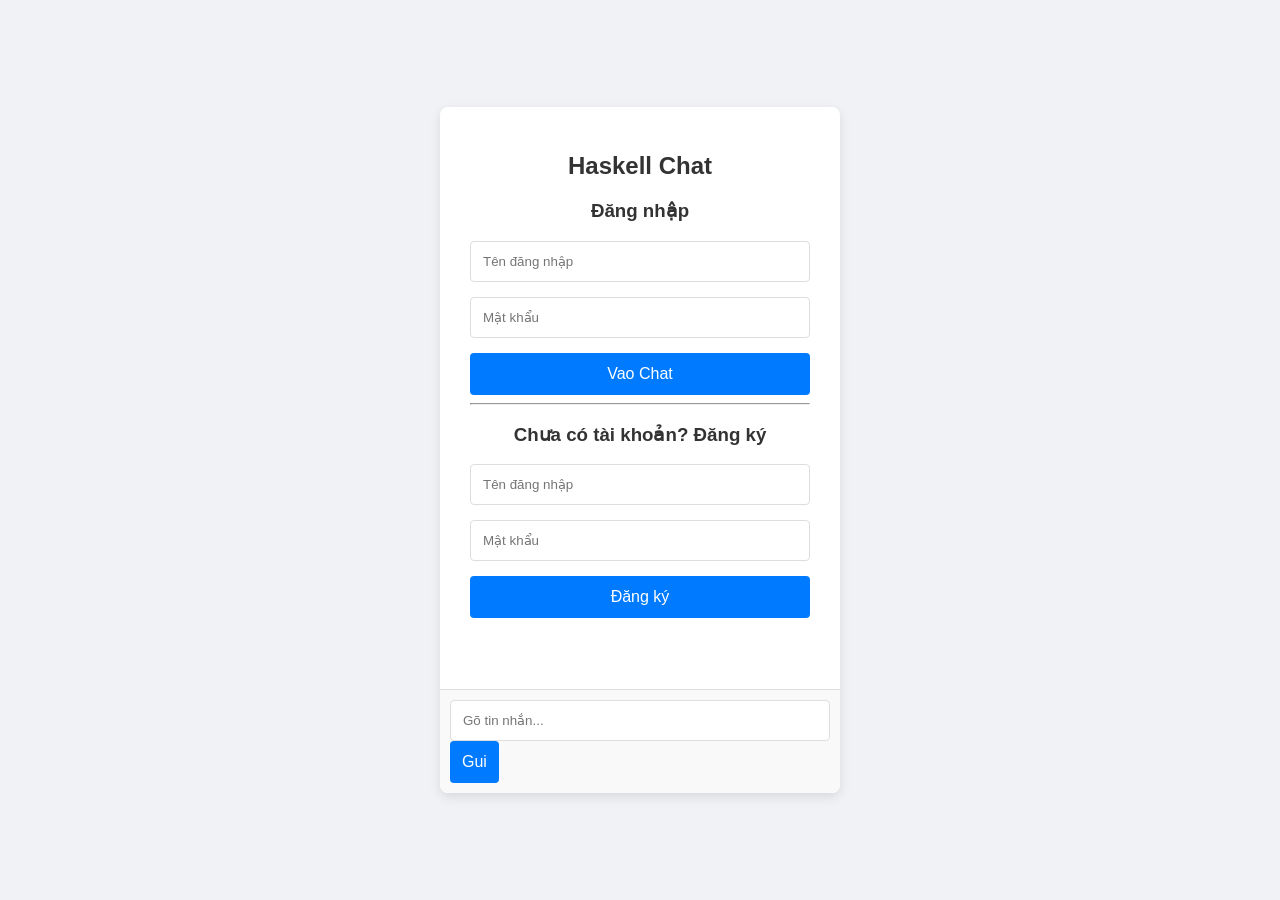
<file: static/index.html>
<!DOCTYPE html>
<html lang="vi">
<head>
    <meta charset="UTF-8">
    <title>Haskell Chat Room</title>
    <link rel="stylesheet" href="style.css">
</head>
<body>
    
    <div id="app-container">
        <div id="login-screen">
            <h2>Haskell Chat</h2>
            <div id="login-form">
                <h3>Đăng nhập</h3>
                <input type="text" id="login-user" placeholder="Tên đăng nhập">
                <input type="password" id="login-pass" placeholder="Mật khẩu">
                <button id="login-btn">Vao Chat</button>
            </div>
            <hr>
            <div id="register-form">
                <h3>Chưa có tài khoản? Đăng ký</h3>
                <input type="text" id="reg-user" placeholder="Tên đăng nhập">
                <input type="password" id="reg-pass" placeholder="Mật khẩu">
                <button id="reg-btn">Đăng ký</button>
            </div>
            <p id="auth-error"></p>
        </div>

        <div id="chat-screen" class="hidden">
            <div id="chat-box">
                </div>
            <div id="input-area">
                <input type="text" id="message-input" placeholder="Gõ tin nhắn...">
                <button id="send-btn">Gui</button>
            </div>
        </div>
    </div>

    <script src="app.js"></script>
</body>
</html>
</file>
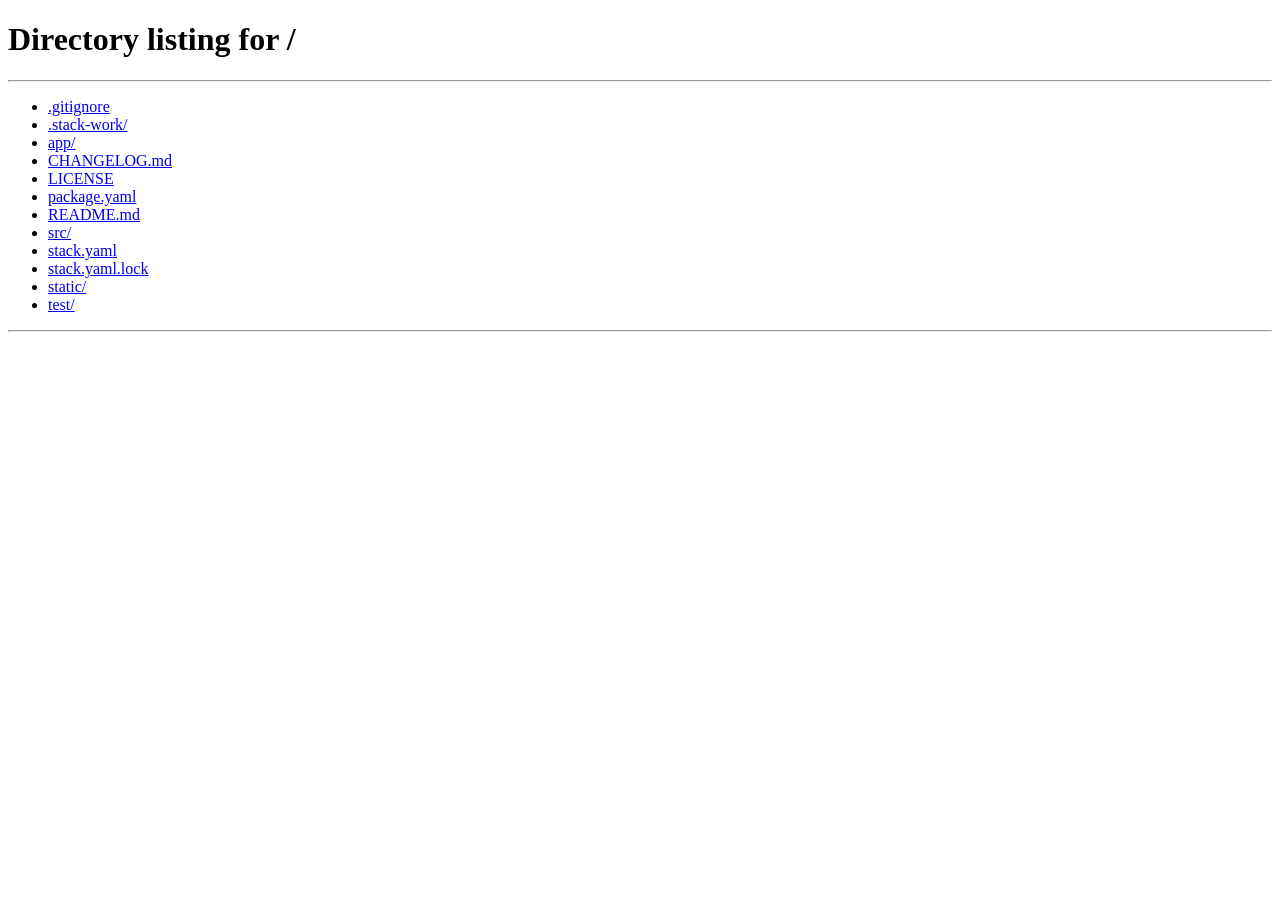
<file: static/chat.html>
<!DOCTYPE html>
<html lang="vi">
<head>
    <meta charset="UTF-8">
    <title>Haskell Chat Room</title>
    <link rel="stylesheet" href="style.css">
</head>
<body>
    <div id="chat-container">
        <div id="sidebar">
            <h3>Online Users</h3>
            <input type="text" id="user-search" placeholder="Tìm kiếm người dùng...">
            <ul id="user-list">
            </ul>
        </div>
        
        <div id="main-chat">
            <div id="chat-box-wrapper">
                <div id="chat-box">
                </div>
            </div>
            
            <div id="input-area">
                <div id="chat-target">Đang chat với: <strong>Tất cả mọi người</strong></div>
                
                <div id="input-controls">
                    <input type="file" id="file-input" style="display: none;">
                    <label for="file-input" id="upload-label-btn" title="Đính kèm file">+</label> 
                
                    <input type="text" id="message-input" placeholder="Gõ tin nhắn...">
                    
                    <button id="send-btn">Gửi</button>
                </div>
            </div>
        </div>
    </div>
    
    <script src="chat.js"></script>
</body>
</html>
</file>
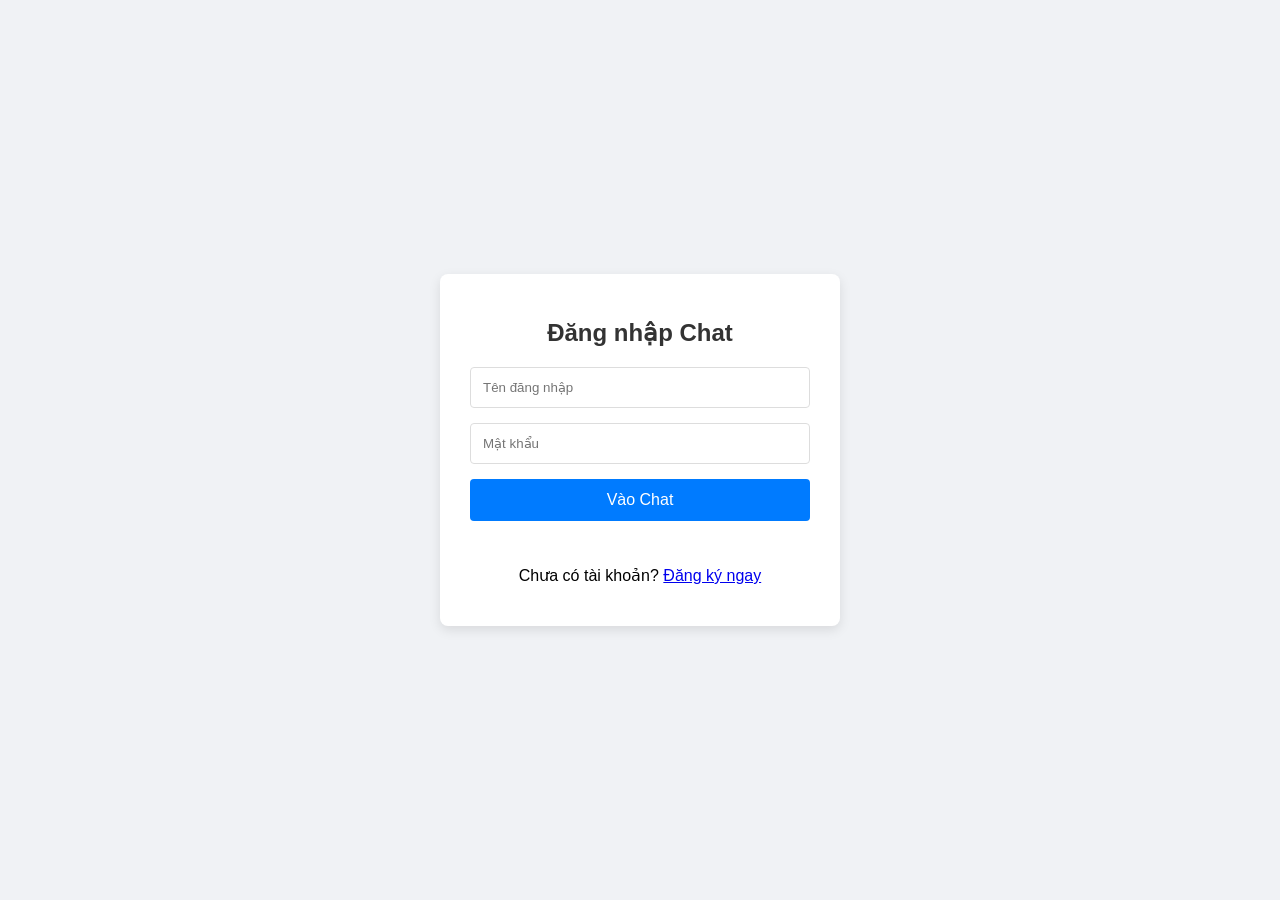
<file: static/login.html>
<!DOCTYPE html>
<html lang="vi">
<head>
    <meta charset="UTF-8">
    <title>Đăng nhập - Haskell Chat</title>
    <link rel="stylesheet" href="style.css">
</head>
<body>
    <div id="app-container">
        <div id="login-screen">
            <h2>Đăng nhập Chat</h2>
            <div id="login-form">
                <input type="text" id="login-user" placeholder="Tên đăng nhập">
                <input type="password" id="login-pass" placeholder="Mật khẩu">
                <button id="login-btn">Vào Chat</button>
                <p id="auth-error"></p>
                <p class="auth-link">Chưa có tài khoản? <a href="/register">Đăng ký ngay</a></p>
            </div>
        </div>
    </div>
    <script src="auth.js"></script>
</body>
</html>
</file>
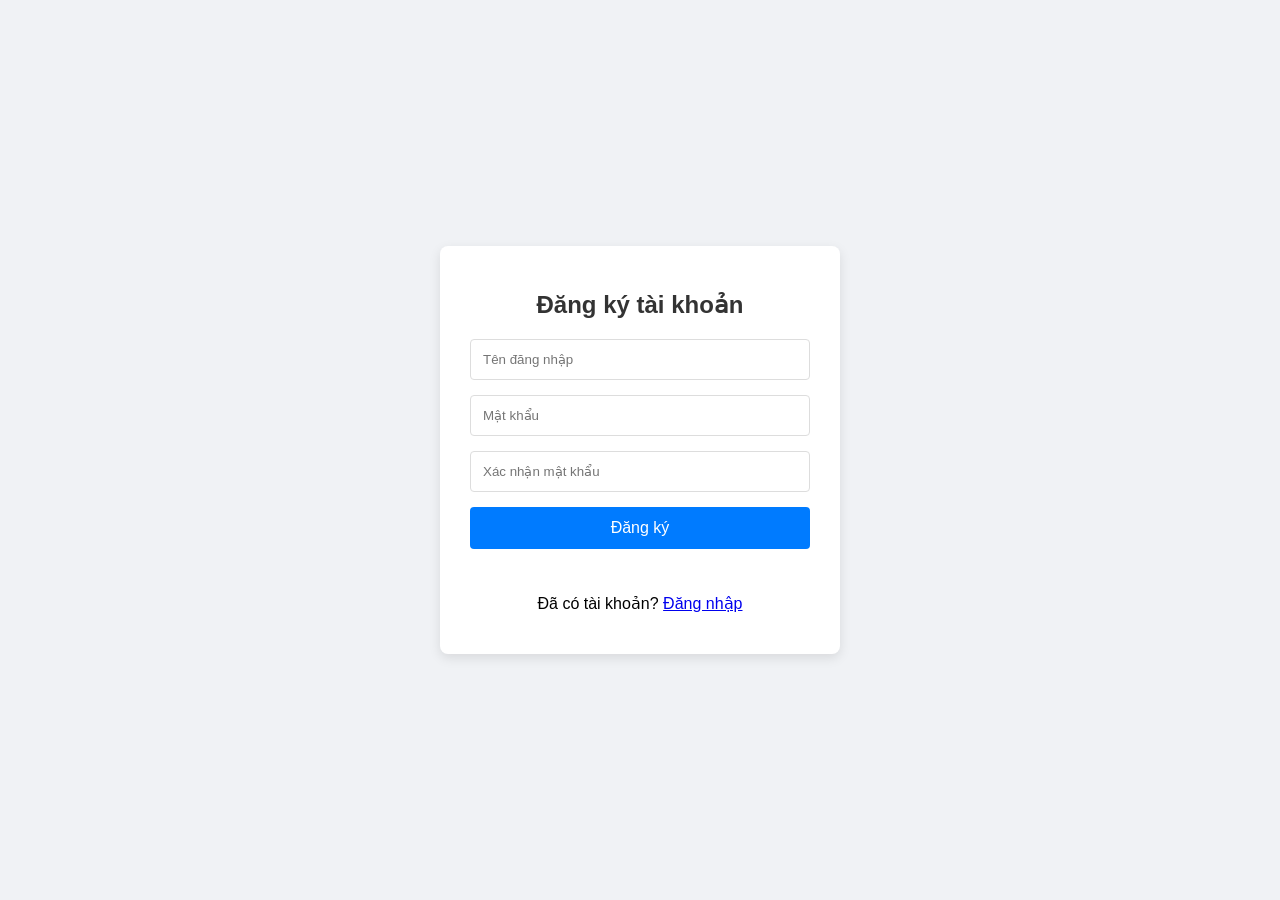
<file: static/register.html>
<!DOCTYPE html>
<html lang="vi">
<head>
    <meta charset="UTF-8">
    <title>Đăng ký - Haskell Chat</title>
    <link rel="stylesheet" href="style.css">
</head>
<body>
    <div id="app-container">
        <div id="login-screen">
            <h2>Đăng ký tài khoản</h2>
            <div id="register-form">
                <input type="text" id="reg-user" placeholder="Tên đăng nhập">
                <input type="password" id="reg-pass" placeholder="Mật khẩu">
                <input type="password" id="reg-pass-confirm" placeholder="Xác nhận mật khẩu">
                <button id="reg-btn">Đăng ký</button>
                <p id="auth-error"></p>
                <p class="auth-link">Đã có tài khoản? <a href="/">Đăng nhập</a></p>
            </div>
        </div>
    </div>
    <script src="auth.js"></script>
</body>
</html>
</file>
<file: static/style.css>
body {
    font-family: Arial, sans-serif;
    background-color: #f0f2f5;
    display: flex;
    justify-content: center;
    align-items: center;
    height: 100vh;
    margin: 0;
}

#app-container {
    width: 400px;
    background: #fff;
    border-radius: 8px;
    box-shadow: 0 4px 12px rgba(0,0,0,0.1);
    overflow: hidden;
}

#login-screen {
    padding: 25px 30px;
}

h2, h3 {
    text-align: center;
    color: #333;
}

input[type="text"], input[type="password"] {
    width: 100%;
    padding: 12px;
    margin-bottom: 15px;
    border: 1px solid #ddd;
    border-radius: 4px;
    box-sizing: border-box;
}

button {
    width: 100%;
    padding: 12px;
    background-color: #007bff;
    color: white;
    border: none;
    border-radius: 4px;
    cursor: pointer;
    font-size: 16px;
    box-sizing: border-box;
}

button:hover {
    background-color: #0056b3;
}

#auth-error {
    color: red;
    text-align: center;
    margin-top: 10px;
    min-height: 1.2em;
}

.auth-link {
    text-align: center;
    margin-top: 15px;
}

#chat-container {
    display: flex;
    width: 800px;
    height: 600px;
    background: #fff;
    border-radius: 8px;
    box-shadow: 0 4px 12px rgba(0,0,0,0.1);
    overflow: hidden;
}

#sidebar {
    width: 200px;
    border-right: 1px solid #ddd;
    display: flex;
    flex-direction: column;
    background-color: #f9f9f9;
}

#sidebar h3 {
    font-size: 16px;
    padding: 15px;
    margin: 0;
    border-bottom: 1px solid #ddd;
}

#user-search {
    padding: 10px;
    margin: 10px;
    border: 1px solid #ddd;
    border-radius: 4px;
    width: auto;
}

#user-list {
    list-style-type: none;
    padding: 0;
    margin: 0;
    overflow-y: auto;
    flex-grow: 1;
}

#user-list li {
    padding: 12px 15px;
    cursor: pointer;
    border-bottom: 1px solid #eee;
}

#user-list li:hover {
    background-color: #e9e9e9;
}

#user-list li.active {
    background-color: #007bff;
    color: white;
    font-weight: bold;
}

#main-chat {
    flex-grow: 1;
    display: flex;
    flex-direction: column;
}

#chat-box-wrapper {
    flex-grow: 1;
    overflow-y: auto;
    padding: 15px;
}

#chat-box .message, #chat-box .private, #chat-box .info, #chat-box .private-self {
    margin-bottom: 10px;
}
#chat-box .sender {
    font-weight: bold;
    color: #0056b3;
}
#chat-box .info {
    font-style: italic;
    color: #777;
    text-align: center;
}
#chat-box .private {
    color: #4B0082;
    background-color: #E6E6FA;
    padding: 5px 8px;
    border-radius: 4px;
    border-left: 3px solid #4B0082;
}
#chat-box .private-self {
    color: #006400;
    background-color: #F0FFF0;
    padding: 5px 8px;
    border-radius: 4px;
    border-left: 3px solid #006400;
}
#chat-box .file-link {
    font-weight: bold;
    color: #0056b3;
    text-decoration: underline;
}

#input-area {
    padding: 10px;
    border-top: 1px solid #ddd;
    background-color: #f9f9f9;
}

#chat-target {
    font-size: 12px;
    color: #555;
    margin-bottom: 5px;
}

#input-controls {
    display: flex;
    align-items: center; 
}

#upload-label-btn {
    padding: 12px 15px;
    margin-right: 10px; 
    background-color: #6c757d;
    color: white;
    border: none;
    border-radius: 4px;
    cursor: pointer;
    font-size: 16px;
    font-weight: bold;
    box-sizing: border-box;
}
#upload-label-btn:hover {
    background-color: #5a6268;
}

#message-input {
    flex-grow: 1;      
    margin-right: 10px; 
    padding: 12px;
    margin-bottom: 0;
}

#send-btn {
    width: auto;
    padding: 12px;
}
</file>
